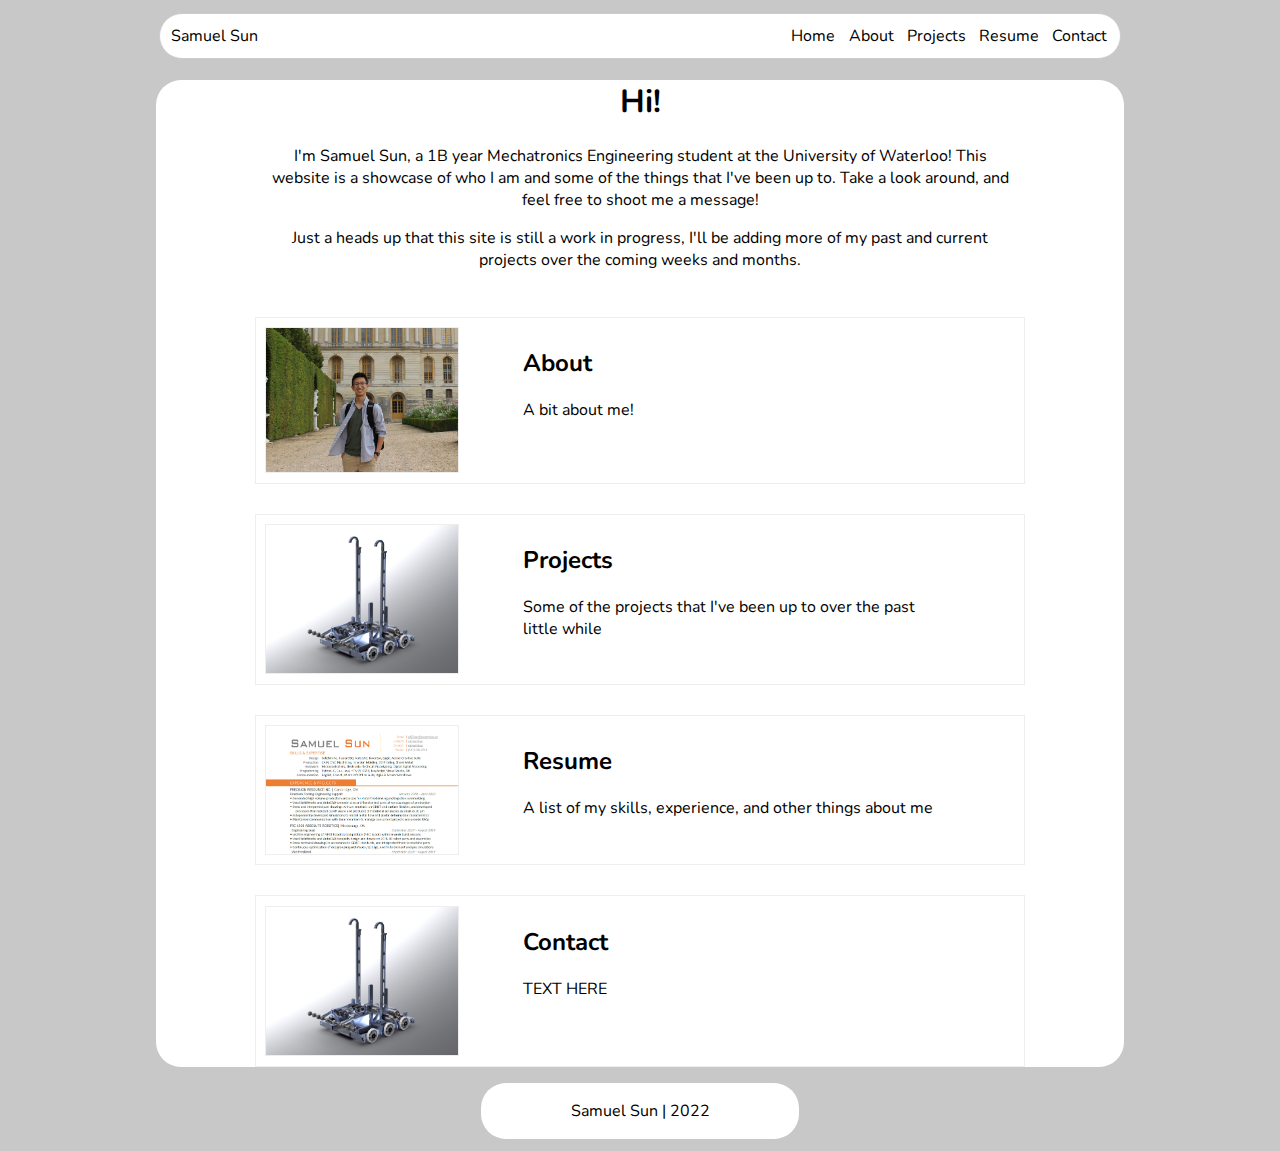
<file: index.html>
<!DOCTYPE html>
<html lang="en" dir="ltr">
  <head>
    <meta charset="utf-8">
    <link rel="stylesheet" href="styles.css">
    <link rel="preconnect" href="https://fonts.gstatic.com">
    <link href="https://fonts.googleapis.com/css2?family=Nunito:wght@400;600&display=swap" rel="stylesheet">
    <link rel="icon" type="image/x-icon" href="/images/favicon.ico">
    <title>Samuel Sun | Home</title>
  </head>

  <body>
    <!-- Navbar -->
    <div class="topNav">
      <a class="topNavName">Samuel Sun</a>
      <a class="topNavLinks" href="contact">Contact</a>
      <a class="topNavLinks" href="resume">Resume</a>
      <a class="topNavLinks" href="projects">Projects</a>
      <a class="topNavLinks" href="about">About</a>
      <a class="topNavLinks" href="index">Home</a>
    </div>

    <!-- Body -->
    <div class="mainBodyBox">
      <p class="bodySpace2"></p>

      <div class="center bold">
        <h1>Hi!</h1>
      </div>
  
      <div class="center">  
        <p>I'm Samuel Sun, a 1B year Mechatronics Engineering student at the University of Waterloo! This
          website is a showcase of who I am and some of the things that I've been up to. Take a look around,
        and feel free to shoot me a message!</p>
        <p>Just a heads up that this site is still a work in progress, I'll be adding more of my past and current
          projects over the coming weeks and months.</p>
      </div>
  
      <!-- Project Cards-->
  
      <div style="padding-top:30px"></div>
      <div class="card">
        <img class="card_image" src="Images/Myself.JPG" alt="Dango Render"/>
        <div class="card_text">
          <h2>About</h2>
          <p>A bit about me!</p>
        </div>
      </div>
  
      <div style="padding-top:30px"></div>
      <div class="card">
        <img class="card_image" src="Projects/FRC2020/FRC2020.jpg" alt="20"/>
        <div class="card_text">
          <h2>Projects</h2>
          <p>Some of the projects that I've been up to over the past little while</p>
        </div>
      </div>
  
      <div style="padding-top:30px"></div>
      <div class="card">
        <img class="card_image" src="Images/ResumePreview.png" alt="20"/>
        <div class="card_text">
          <h2>Resume</h2>
          <p>A list of my skills, experience, and other things about me</p>
        </div>
      </div>
  
      <div style="padding-top:30px"></div>
      <div class="card">
        <img class="card_image" src="Projects/FRC2020/FRC2020.jpg" alt="20"/>
        <div class="card_text">
          <h2>Contact</h2>
          <p>TEXT HERE</p>
        </div>
      </div>


      <p class="bodySpace5"></p>
    </div>

    <!-- Footer -->
    <div class="footer">
      <p>Samuel Sun | 2022</p>
    </div>
  </body>
</html>


<!-- Samuel Sun 2022 -->
</file>
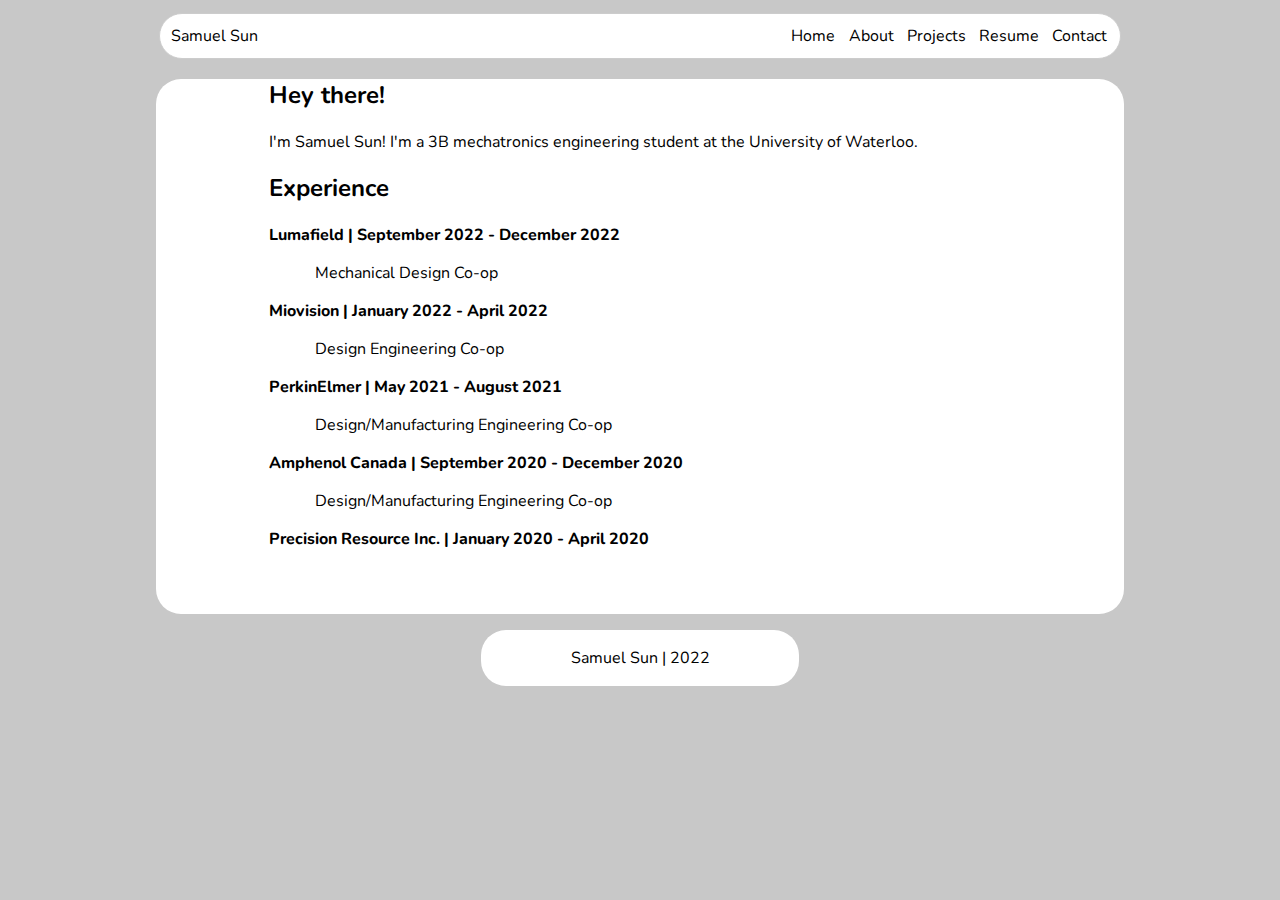
<file: about.html>
<!DOCTYPE html>
<html lang="en" dir="ltr">
  <head>
    <meta charset="utf-8">
    <link rel="stylesheet" href="styles.css">
    <link rel="preconnect" href="https://fonts.gstatic.com">
    <link href="https://fonts.googleapis.com/css2?family=Nunito:wght@400;600&display=swap" rel="stylesheet">
    <link rel="icon" type="image/x-icon" href="/images/favicon.ico">
    <title>Samuel Sun | About</title>
  </head>

  <body>
    <!-- Navbar -->
    <div class="topNav">
      <a class="topNavName">Samuel Sun</a>
      <a class="topNavLinks" href="contact">Contact</a>
      <a class="topNavLinks" href="resume">Resume</a>
      <a class="topNavLinks" href="projects">Projects</a>
      <a class="topNavLinks" href="about">About</a>
      <a class="topNavLinks" href="index">Home</a>
    </div>

    <!-- Body -->
    <div class="mainBodyBox">
      <p class="bodySpace2"></p>

      <div>
        <h2>Hey there!</h2>
        <p>I'm Samuel Sun! I'm a 3B mechatronics engineering student at the University of Waterloo.</p>
      </div>
      
      <div class="text_cap_footer">
        <h2>Experience</h2>
        <p class="bold">Lumafield | September 2022 - December 2022</p>
        <p style="padding-left: 15%;">Mechanical Design Co-op</p>
        <p class="bold">Miovision | January 2022 - April 2022</p>
        <p style="padding-left: 15%;">Design Engineering Co-op</p>
        <p class="bold">PerkinElmer | May 2021 - August 2021</p>
        <p style="padding-left: 15%;">Design/Manufacturing Engineering Co-op</p>
        <p class="bold">Amphenol Canada | September 2020 - December 2020</p>
        <p style="padding-left: 15%;">Design/Manufacturing Engineering Co-op</p>
        <p class="bold">Precision Resource Inc. | January 2020 - April 2020</p>
      </div>

      <p class="bodySpace5"></p>
    </div>

    <!-- Footer -->
    <div class="footer">
      <p>Samuel Sun | 2022</p>
    </div>
  </body>
</html>


<!-- Samuel Sun 2022 -->
</file>
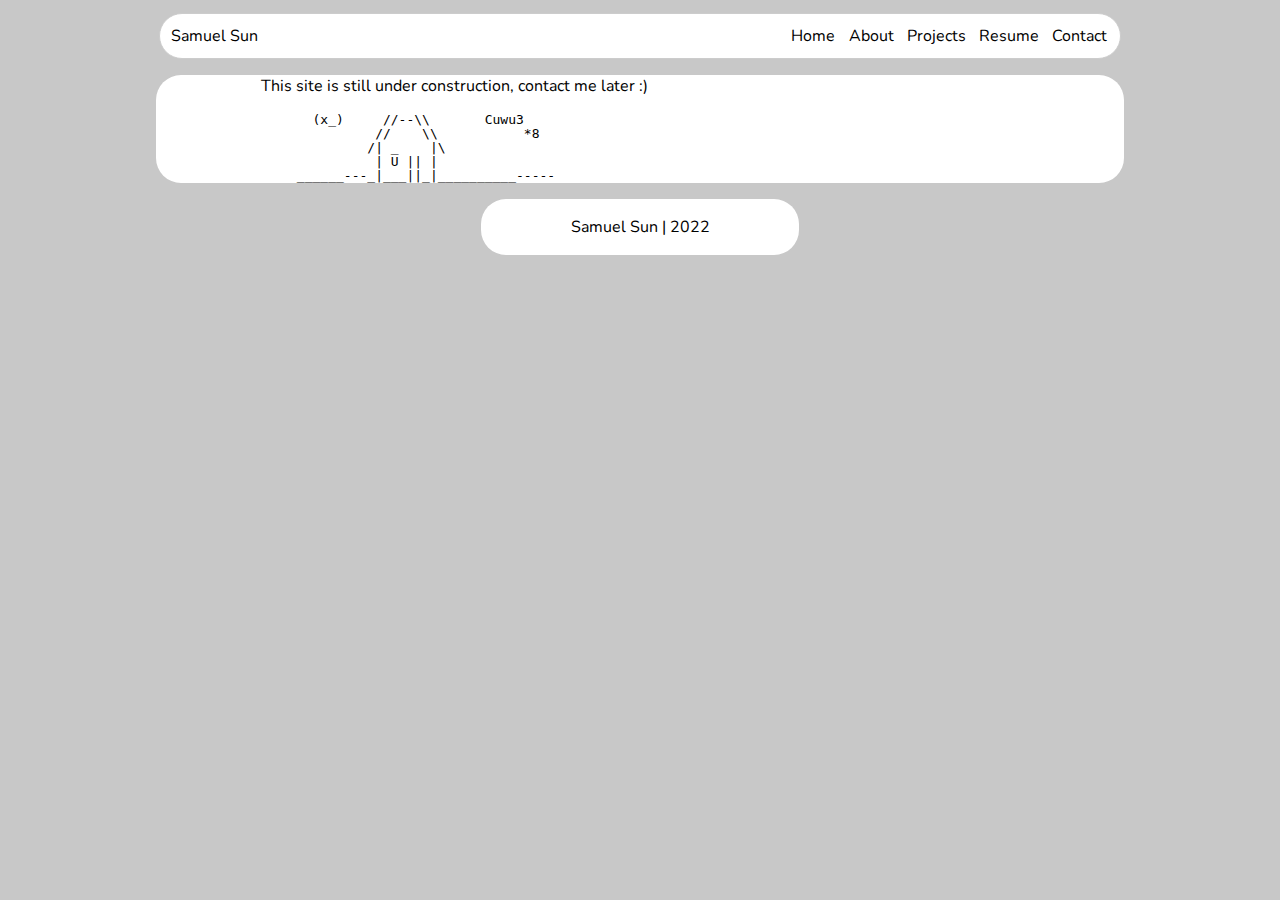
<file: contact.html>
<!DOCTYPE html>
<html lang="en" dir="ltr">
  <head>
    <meta charset="utf-8">
    <link rel="stylesheet" href="styles.css">
    <link rel="preconnect" href="https://fonts.gstatic.com">
    <link href="https://fonts.googleapis.com/css2?family=Nunito:wght@400;600&display=swap" rel="stylesheet">
    <link rel="icon" type="image/x-icon" href="/images/favicon.ico">
    <title>Samuel Sun | Contact</title>
  </head>

  <body>
    <!-- Navbar -->
    <div class="topNav">
      <a class="topNavName">Samuel Sun</a>
      <a class="topNavLinks" href="contact">Contact</a>
      <a class="topNavLinks" href="resume">Resume</a>
      <a class="topNavLinks" href="projects">Projects</a>
      <a class="topNavLinks" href="about">About</a>
      <a class="topNavLinks" href="index">Home</a>
    </div>

    <!-- Body -->
    <div class="mainBodyBox">
      <p class="bodySpace2"></p>
      
      <p>This site is still under construction, contact me later :)</p>

      <pre style="margin: 7px; line-height: 0%; padding-top: 0">
        <p style="margin: 7px; line-height: 0%; padding-top: 0">     (x_)     //--\\       Cuwu3     </p>
        <p style="margin: 7px; line-height: 0%; padding-top: 0">             //    \\           *8   </p>
        <p style="margin: 7px; line-height: 0%; padding-top: 0">            /| _    |\              </p>
        <p style="margin: 7px; line-height: 0%; padding-top: 0">             | U || |               </p>
        <p style="margin: 7px; line-height: 0%; padding-top: 0">   ______---_|___||_|__________-----</p>
      </pre>
      <!-- <h1>Contact Info</h1>
      <table>
        <tr>
          <td>Linkedin:</td>
          <td>link 1</td>
        </tr>
        <tr>
          <td>Github:</td>
          <td>Link 2</td>
        </tr>
      </table> -->

      <p class="bodySpace5"></p>
    </div>

    <!-- Footer -->
    <div class="footer">
      <p>Samuel Sun | 2022</p>
    </div>
  </body>
</html>


<!-- Samuel Sun 2022 -->
</file>
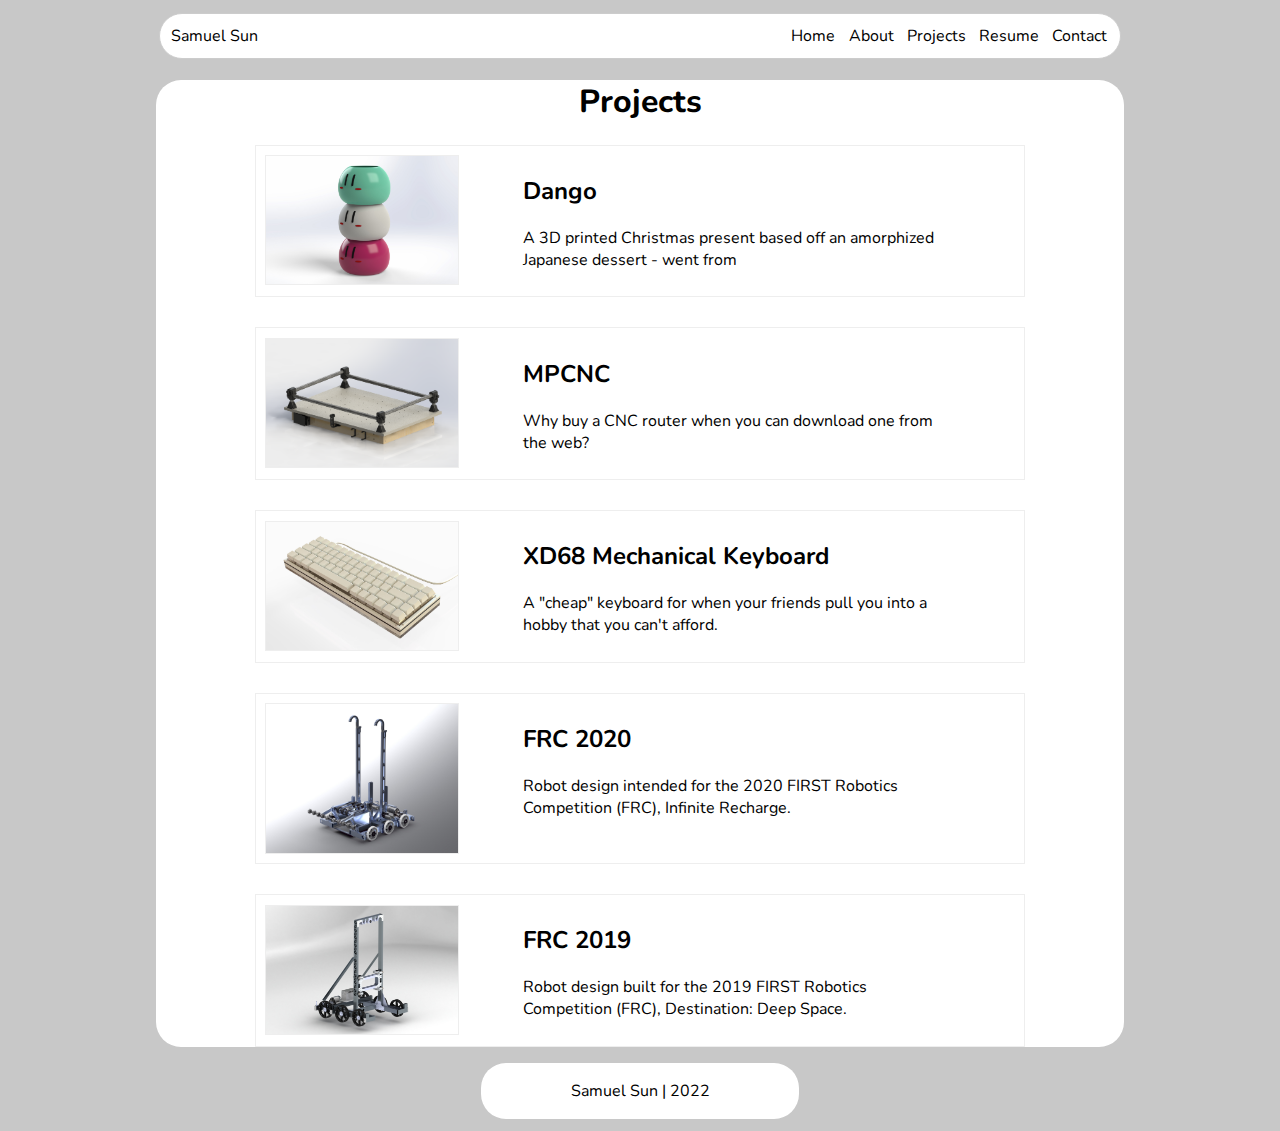
<file: projects.html>
<!DOCTYPE html>
<html lang="en" dir="ltr">
  <head>
    <meta charset="utf-8">
    <link rel="stylesheet" href="styles.css">
    <link rel="preconnect" href="https://fonts.gstatic.com">
    <link href="https://fonts.googleapis.com/css2?family=Nunito:wght@400;600&display=swap" rel="stylesheet">
    <link href="https://fonts.googleapis.com/css2?family=Gothic+A1:wght@900&display=swap" rel="stylesheet">
    <link rel="icon" type="image/x-icon" href="/images/favicon.ico">
    <title>Samuel Sun | Projects</title>
  </head>

  <body>
    <!-- Navbar -->
    <div class="topNav">
      <a class="topNavName">Samuel Sun</a>
      <a class="topNavLinks" href="contact">Contact</a>
      <a class="topNavLinks" href="resume">Resume</a>
      <a class="topNavLinks" href="projects">Projects</a>
      <a class="topNavLinks" href="about">About</a>
      <a class="topNavLinks" href="index">Home</a>
    </div>

    <!-- Body -->
    <div class="mainBodyBox">

      <p class="bodySpace2"></p>
      <h1 class="center bold">Projects</h1>
      <p class="bodySpace1"></p>

    <!-- Project Cards-->
      <div class="card">
        <img class="card_image" src="Projects/Dango/Dango.jpg" alt="Dango Render"/>
        <div class="card_text">
          <h2>Dango</h2>
          <p>A 3D printed Christmas present based off an amorphized Japanese dessert - went from</p>
        </div>
      </div>

      <div style="padding-top:30px"></div>
      <div class="card">
        <img class="card_image" src="Projects/MPCNC/CNC Table Render.png" alt="20"/>
        <div class="card_text">
          <h2>MPCNC</h2>
          <p>Why buy a CNC router when you can download one from the web?</p>
        </div>
      </div>

      <div style="padding-top:30px"></div>
      <div class="card">
        <img class="card_image" src="Projects/Keyboard/Keyboard.jpg" alt="20"/>
        <div class="card_text">
          <h2>XD68 Mechanical Keyboard</h2>
          <p>A "cheap" keyboard for when your friends pull you into a hobby that you can't afford.</p>
        </div>
      </div>

      <div style="padding-top:30px"></div>
      <div class="card">
        <img class="card_image" src="Projects/FRC2020/FRC2020.jpg" alt="20"/>
        <div class="card_text">
          <h2>FRC 2020</h2>
          <p>Robot design intended for the 2020 FIRST Robotics Competition (FRC), Infinite Recharge.</p>
        </div>
      </div>

      <div style="padding-top:30px"></div>
      <div class="card">
        <img class="card_image" src="Projects/FRC2019/FRC2019.JPG" alt="20"/>
        <div class="card_text">
          <h2>FRC 2019</h2>
          <p>Robot design built for the 2019 FIRST Robotics Competition (FRC), Destination: Deep Space.</p>
        </div>
      </div>
      

      <p class="bodySpace5"></p>

    </div>

    <!-- Footer -->
    <div class="footer">
      <p>Samuel Sun | 2022</p>
    </div>
  </body>
</html>


<!-- Samuel Sun 2022 -->
</file>
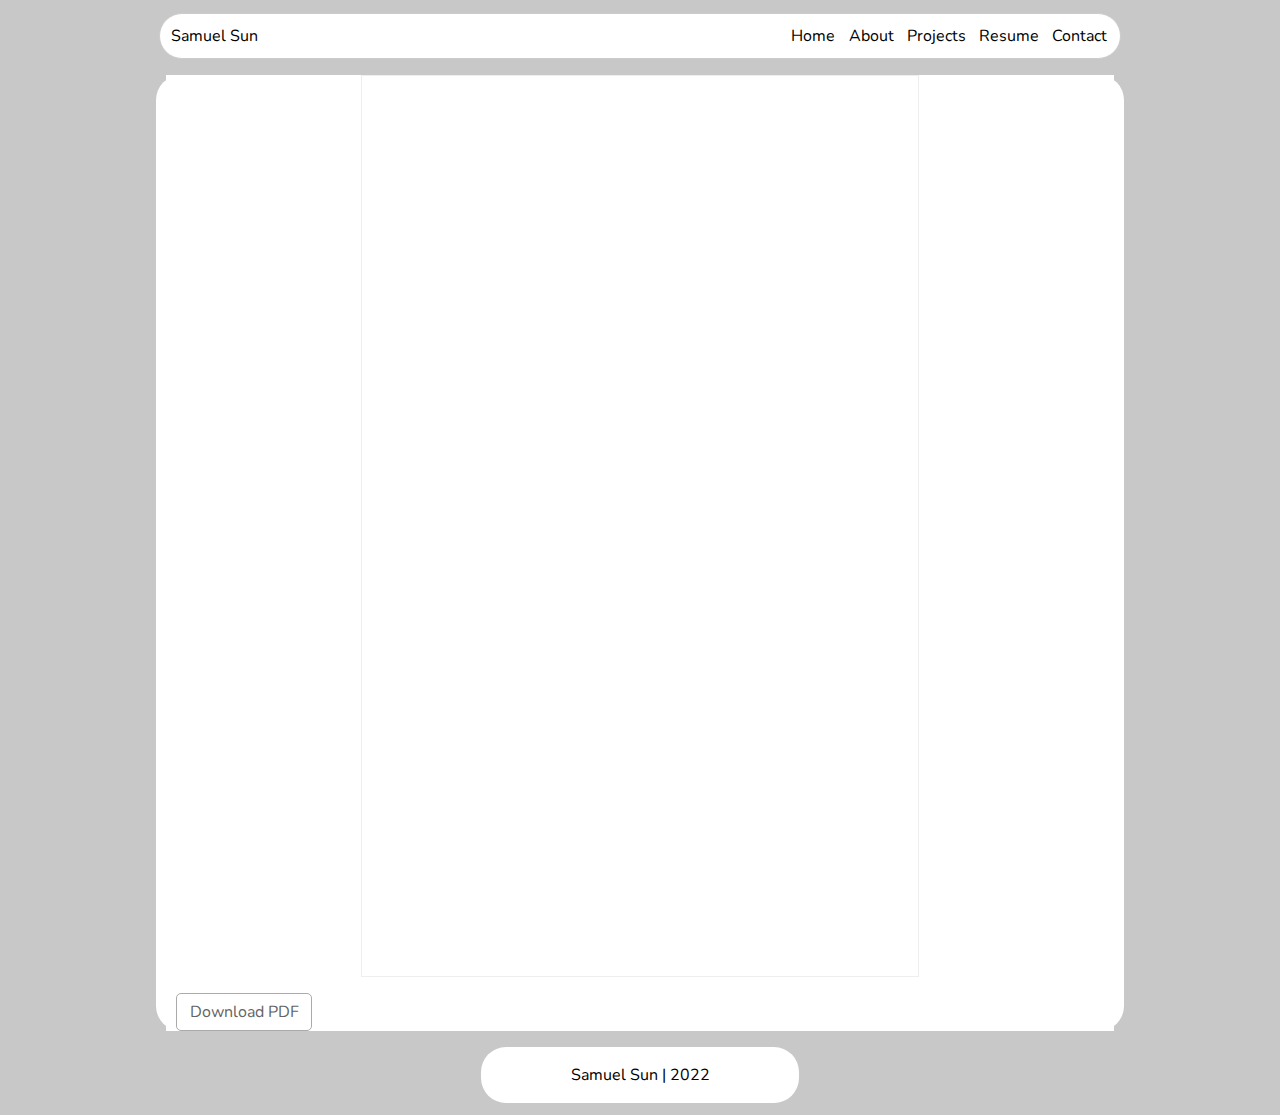
<file: resume.html>
<!DOCTYPE html>
<html lang="en" dir="ltr">
  <head>
    <meta charset="utf-8">
    <link rel="stylesheet" href="styles.css">
    <link rel="preconnect" href="https://fonts.gstatic.com">
    <link href="https://fonts.googleapis.com/css2?family=Nunito:wght@400;600&display=swap" rel="stylesheet">
    <link rel="icon" type="image/x-icon" href="/images/favicon.ico">
    <title>Samuel Sun | Resume</title>
  </head>

  <body>
    <!-- Navbar -->
    <div class="topNav">
      <a class="topNavName">Samuel Sun</a>
      <a class="topNavLinks" href="contact">Contact</a>
      <a class="topNavLinks" href="resume">Resume</a>
      <a class="topNavLinks" href="projects">Projects</a>
      <a class="topNavLinks" href="about">About</a>
      <a class="topNavLinks" href="index">Home</a>
    </div>

    <!-- Body -->
    <div class="mainBodyBox">
      <p class="bodySpace2"></p>

      <!-- PDF Preview-->
      <div class="pdf">
        <iframe class="pdf_preview" src="Resumé 4.15.pdf#view=fit"></iframe>
        <p class="bodySpace2"></p>
        <a class="pdf_download" href="Resumé 4.15.pdf">Download PDF</a>
      </div>

      <p class="bodySpace5"></p>
    </div>

    <!-- Footer -->
    <div class="footer">
      <p>Samuel Sun | 2022</p>
    </div>
  </body>
</html>


<!-- Samuel Sun 2022 -->
</file>
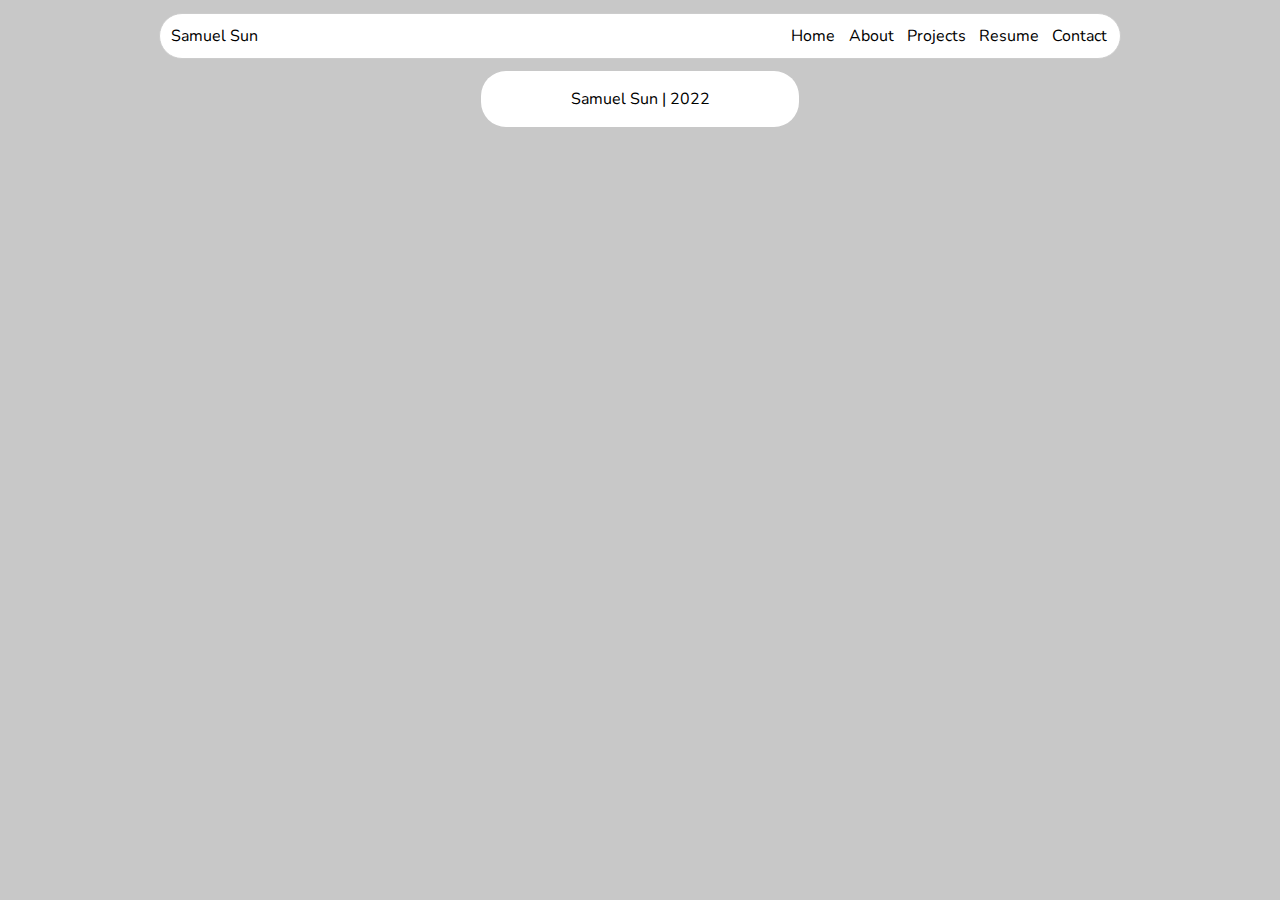
<file: template.html>
<!DOCTYPE html>
<html lang="en" dir="ltr">
  <head>
    <meta charset="utf-8">
    <link rel="stylesheet" href="styles.css">
    <link rel="preconnect" href="https://fonts.gstatic.com">
    <link href="https://fonts.googleapis.com/css2?family=Nunito:wght@400;600&display=swap" rel="stylesheet">
    <link rel="icon" type="image/x-icon" href="/images/favicon.ico">
    <title>Samuel Sun | About</title>
  </head>

  <body>
    <!-- Navbar -->
    <div class="topNav">
      <a class="topNavName">Samuel Sun</a>
      <a class="topNavLinks" href="contact.html">Contact</a>
      <a class="topNavLinks" href="resume.html">Resume</a>
      <a class="topNavLinks" href="projects.html">Projects</a>
      <a class="topNavLinks" href="about.html">About</a>
      <a class="topNavLinks" href="index.html">Home</a>
    </div>

    <!-- Body -->
    <div class="mainBodyBox">
    </div>

    <!-- Footer -->
    <div class="footer">
      <p>Samuel Sun | 2022</p>
    </div>
  </body>
</html>


<!-- Samuel Sun 2022 -->
</file>
<file: styles.css>
/* General */
body {
  background-color: rgb(200, 200, 200);
  font-family: "Nunito", sans-serif;
}

div {
  padding-left: 10px;
  padding-right: 10px;
}

img {
  border: thin solid #eee;
}

p {
  padding-left: 10%;
  padding-right: 10%;
}

h2 {
  padding-left: 10%;
  padding-right: 10%;
  padding-top: 0px;
}

ul {
  padding-left: 15%;
  padding-right: 15%;
}

.bold {
  font-weight: 750;
}

.center {
  text-align: center;
}

.box {
  overflow: hidden;
  background-color: inherit;
  padding: 0;
}
.box_h1 {
  padding: 5px 15px;
  border-radius: 10px;
  display: block;
  border: thin solid #eee;
  width: -webkit-fit-content;
  width: -moz-fit-content;
  width: fit-content;
  text-align: center;
}

.mainBodyBox {
  background-color: white;
  border-radius: 25px;
  margin: 1% auto;
  width: 75%;
}

.text_cap {
  background-color: inherit;
}
.text_cap_header {
  padding-top: 5%;
  padding-bottom: 5%;
}
.text_cap_footer {
  padding-bottom: 5%;
}

.topNavName {
  float: left;
  display: inline;
  padding: 0.5%;
  text-align: center;
}

.topNavLinks {
  float: right;
  display: inline;
  margin: 0 0.2%;
  padding: 0.5%;
  text-align: center;
  text-decoration: none;
  color: rgb(0, 0, 0);
  border-radius: 25px;
}
.topNavLinks:hover {
  background-color: #eee;
}
.topNavLinks:active {
  background-color: rgb(237, 125, 49);
  color: white;
}

.topNav {
  margin: 1% auto;
  width: 75%;
  padding: 0.5%;
  overflow: hidden;
  background-color: white;
  border-radius: 40px;
  border: thin solid #ccc;
}

.pdf {
  text-align: center;
  margin: auto;
  overflow: hidden;
  background-color: inherit;
}
.pdf_preview {
  display: block;
  margin: auto;
  border: thin solid #eee;
  display: flex;
  width: 60%;
  min-height: 900px;
}
.pdf_download {
  display: block;
  width: 120px;
  color: rgb(100, 100, 100);
  padding: 7px;
  text-decoration: none;
  transition: 0.3s;
  border: thin solid #aaa;
  border-radius: 5px;
}
.pdf_download:hover {
  border-radius: 10px;
  background-color: #eee;
}
.pdf_download:active {
  background-color: rgb(237, 125, 49);
  color: white;
}

.card {
  margin: auto;
  border: thin solid #eee;
  padding: 1%;
  max-width: 750px;
  display: flex;
}
.card_image {
  width: 15vw;
  -o-object-fit: contain;
     object-fit: contain;
  align-self: flex-start;
}
.card:hover {
  border: thin solid #ccc;
}
.card_text {
  flex: 1 1 auto;
}
.card_slim {
  max-width: 500px;
}

.footer {
  background-color: white;
  border-radius: 25px;
  margin: 1% auto;
  width: 25%;
  text-align: center;
  padding: 1px;
}/*# sourceMappingURL=styles.css.map */
</file>
